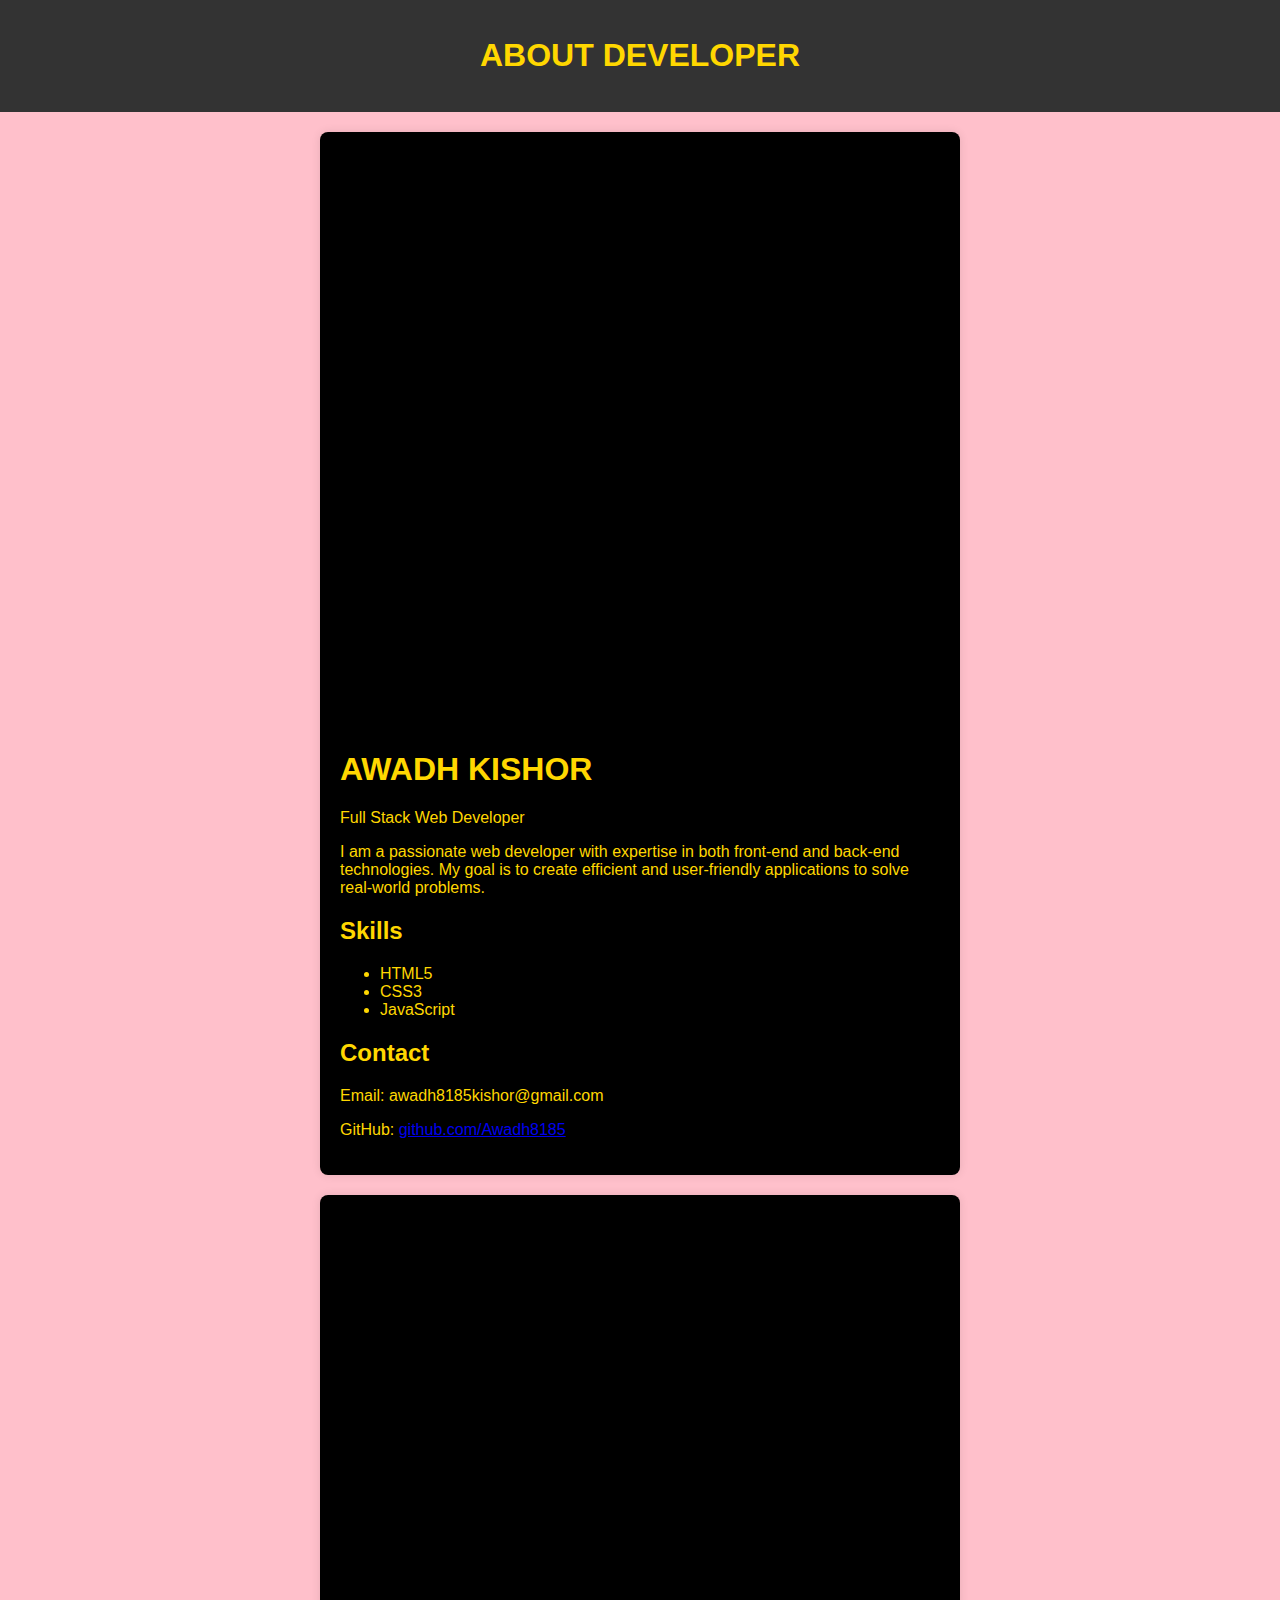
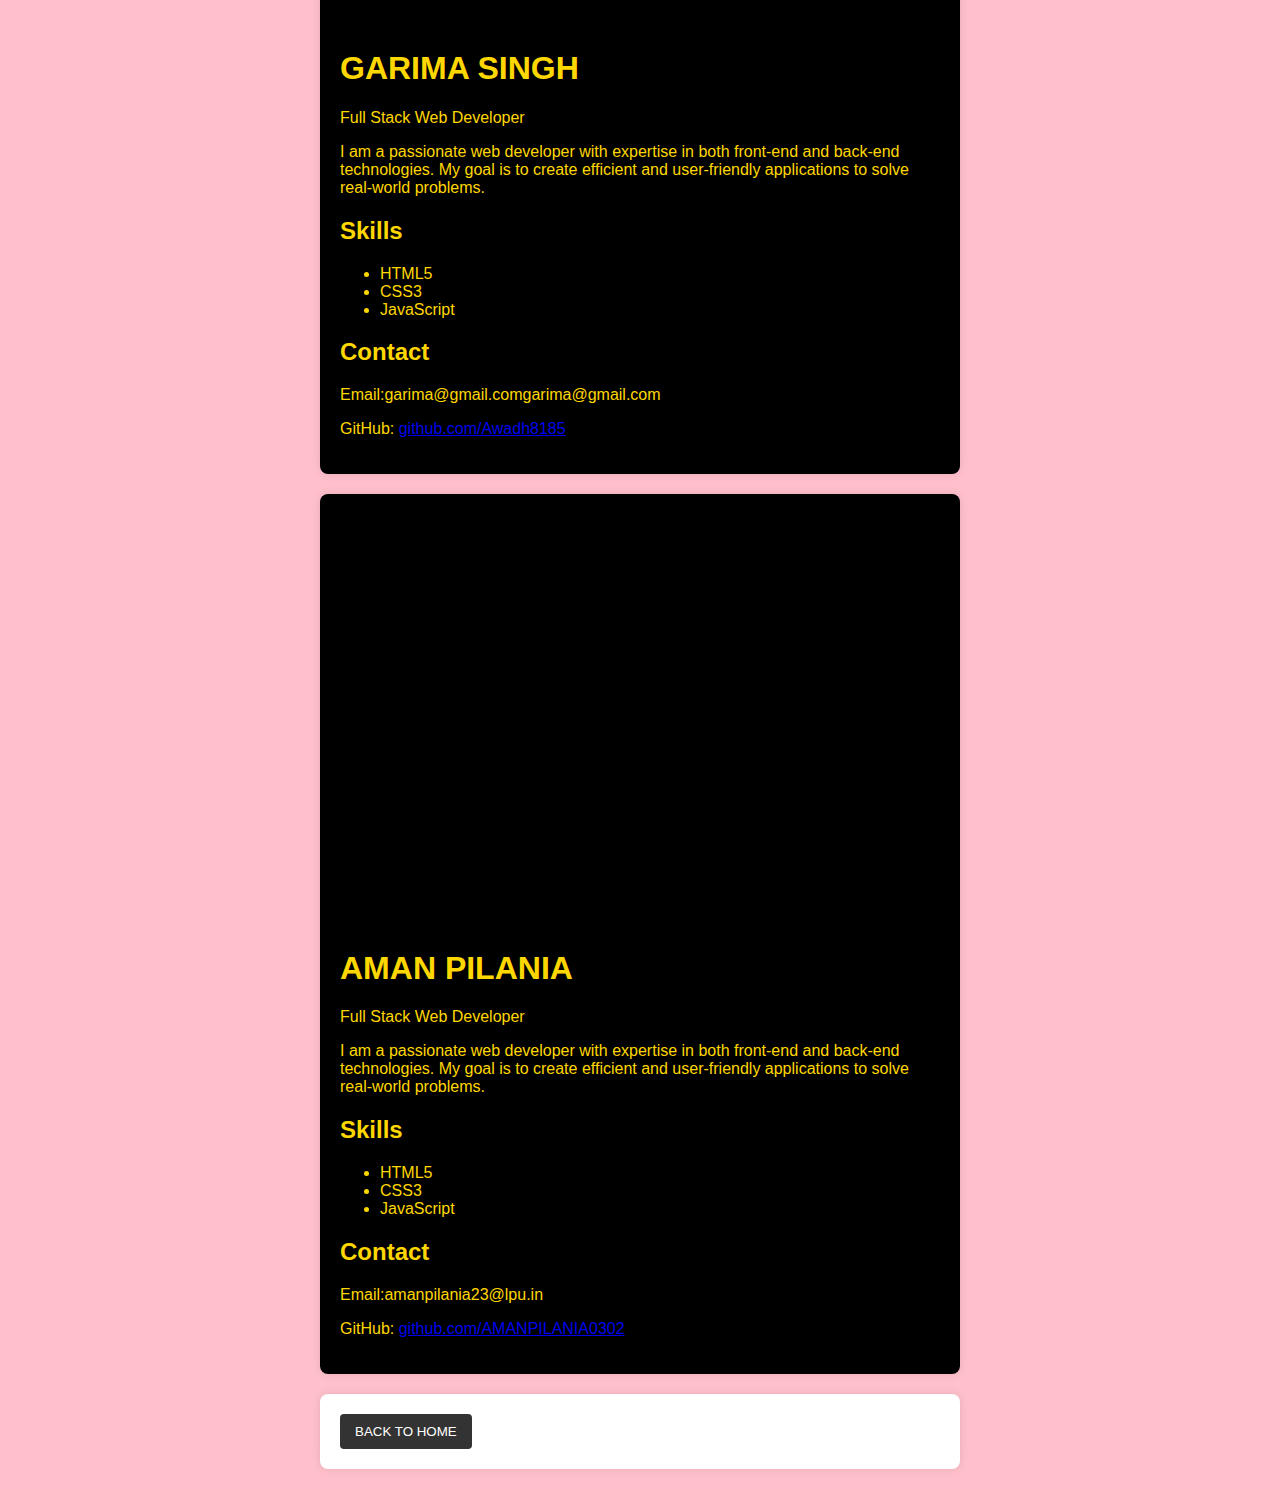
<file: aboutDEV.html>
<!DOCTYPE html>
<html lang="en">
<head>
  <meta charset="UTF-8">
  <meta name="viewport" content="width=device-width, initial-scale=1.0">
  <title>Developer Page</title>
  <style>
    body {
      font-family: Arial, sans-serif;
      margin: 0;
      padding: 0;
      background-color: pink;
    }

    header {
      background-color: #333;
      color: #fff;
      text-align: center;
      padding: 1em;
    }

    section {
      max-width: 600px;
      margin: 20px auto;
      background-color: #fff;
      padding: 20px;
      box-shadow: 0 0 10px rgba(0, 0, 0, 0.1);
      border-radius: 8px;
      position: relative;
    }

    img {
      max-width: 100%;
      height: auto;
      border-radius: 50%;
      margin-top: 10px;
      opacity: 0; /* Set initial opacity to 0 for fade-in effect */
      animation: fadeIn 1.5s forwards; /* Animation name, duration, and fill-mode */
    }

    /* Keyframes for the fade-in animation */
    @keyframes fadeIn {
      from {
        opacity: 0;
      }
      to {
        opacity: 1;
      }
    }

    button {
      background-color: #333;
      color: #fff;
      padding: 10px 15px;
      border: none;
      border-radius: 4px;
      cursor: pointer;
    }

    button:hover {
      background-color: #555;
    }

    .back{
        background-color: black;
        COLOR:gold;
    }

    header{
        color:gold;
    }
  </style>
</head>
<body>

  <header>
    <h1>ABOUT DEVELOPER</h1>
  </header>

  <section class="back">
    <img src="./assets/Image/awadh.jpg" alt="Developer Photo">

    <h1>AWADH KISHOR</h1>
    <p>Full Stack Web Developer</p>
    <p>
      I am a passionate web developer with expertise in both front-end and back-end technologies.
      My goal is to create efficient and user-friendly applications to solve real-world problems.
    </p>
    <h2>Skills</h2>
    <ul>
      <li>HTML5</li>
      <li>CSS3</li>
      <li>JavaScript</li>
    </ul>
    <h2>Contact</h2>
    <p>Email: awadh8185kishor@gmail.com</p>
    <p>GitHub: <a href="https://github.com/Awadh8185" target="_blank">github.com/Awadh8185</a></p>
     </section>



     <section class="back">
        <img src="./assets/Image/garima.jpeg" alt="Developer Photo">
    
        <h1>GARIMA SINGH</h1>
        <p>Full Stack Web Developer</p>
        <p>
          I am a passionate web developer with expertise in both front-end and back-end technologies.
          My goal is to create efficient and user-friendly applications to solve real-world problems.
        </p>
        <h2>Skills</h2>
        <ul>
          <li>HTML5</li>
          <li>CSS3</li>
          <li>JavaScript</li>
        </ul>
        <h2>Contact</h2>
        <p>Email:garima@gmail.com</a>garima@gmail.com</p>
        <p>GitHub: <a href="https://github.com/Awadh8185" target="_blank">github.com/Awadh8185</a></p>
         </section>



         <section class="back">
            <img src="./assets/Image/aman.jpeg" alt="Developer Photo">
        
            <h1>AMAN PILANIA</h1>
            <p>Full Stack Web Developer</p>
            <p>
              I am a passionate web developer with expertise in both front-end and back-end technologies.
              My goal is to create efficient and user-friendly applications to solve real-world problems.
            </p>
            <h2>Skills</h2>
            <ul>
              <li>HTML5</li>
              <li>CSS3</li>
              <li>JavaScript</li>
            </ul>
            <h2>Contact</h2>
            <p>Email:amanpilania23@lpu.in</p>
            <p>GitHub: <a href="https://github.com/AMANPILANIA0302" target="_blank">github.com/AMANPILANIA0302</a></p>
             </section>
    <section>
    <!-- Back to HOME button -->
    <button onclick="goToGoogle()">BACK TO HOME</button>
  </section>

  <script>
    function goToGoogle() {
      window.location.href = 'index.html';
    }
  </script>

</body>
</html>
</file>
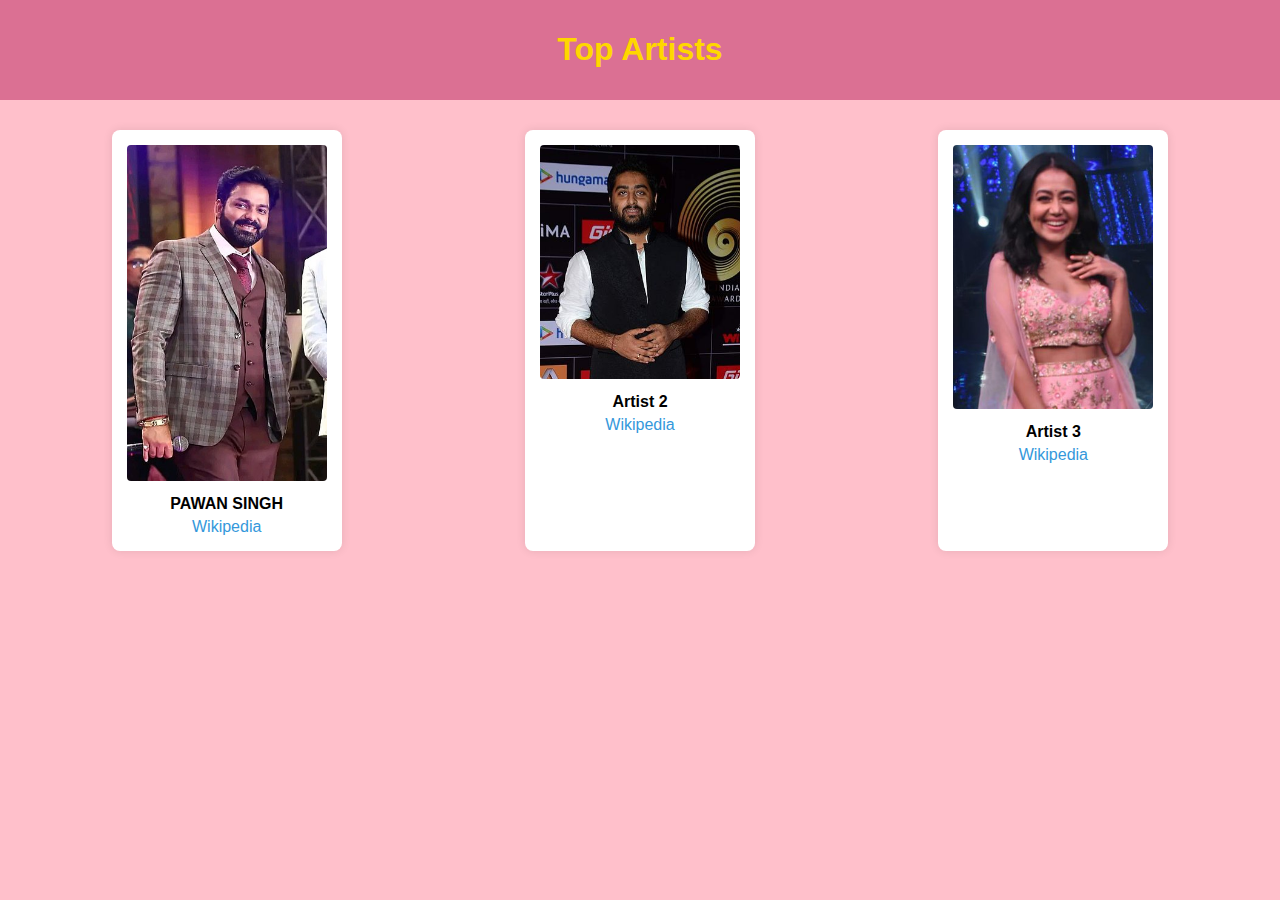
<file: artist.html>
<!DOCTYPE html>
<html lang="en">
<head>
    <meta charset="UTF-8">
    <meta name="viewport" content="width=device-width, initial-scale=1.0">
    <title>Top Artists</title>
    <style>
        header {
    background-color:palevioletred;
    color:gold;
    text-align: center;
    padding: 10px;
}
        body {
    font-family: Arial, sans-serif;
    margin: 0;
    padding: 0;
    background-color:pink;

}

#topArtists {
    display: flex;
    flex-wrap: wrap;
    justify-content: space-around;
    padding: 20px;
}

.artistCard {
    width: 200px;
    margin: 10px;
    padding: 15px;
    background-color: #fff;
    border-radius: 8px;
    box-shadow: 0 0 10px rgba(0, 0, 0, 0.1);
}

.artistImage {
    width: 100%;
    border-radius: 4px;
}

.artistName {
    margin-top: 10px;
    font-weight: bold;
    text-align: center;
}

.artistLink {
    text-align: center;
    margin-top: 5px;
}

.artistLink a {
    text-decoration: none;
    color: #3498db;
}

.artistLink a:hover {
    text-decoration: underline;
}

    </style>
</head>
<body>
    <header>
        <h1>Top Artists</h1>
    </header>
<div id="topArtists"></div>

<script>
    document.addEventListener("DOMContentLoaded", function() {
    // Dummy data for demonstration
    const topArtistsData = [
        { name: "PAWAN SINGH", image:"./assets/Image/pawan.jpg", wikipedia:"https://en.wikipedia.org/wiki/Pawan_Singh" },
        { name: "Artist 2", image: "./assets/Image/arjit.jpg", wikipedia: "https://en.wikipedia.org/wiki/Arijit_Singh" },
        { name: "Artist 3", image: "./assets/Image/neha.jpg", wikipedia: "https://en.wikipedia.org/wiki/Neha_Kakkar" },
        // Add more artists as needed
    ];

    const topArtistsContainer = document.getElementById("topArtists");

    // Populate the top artists container with artist cards
    topArtistsData.forEach(artist => {
        const artistCard = document.createElement("div");
        artistCard.className = "artistCard";

        const artistImage = document.createElement("img");
        artistImage.className = "artistImage";
        artistImage.src = artist.image;
        artistImage.alt = `${artist.name} Image`;

        const artistName = document.createElement("div");
        artistName.className = "artistName";
        artistName.textContent = artist.name;

        const artistLink = document.createElement("div");
        artistLink.className = "artistLink";
        const link = document.createElement("a");
        link.href = artist.wikipedia;
        link.target = "_blank";
        link.textContent = "Wikipedia";
        artistLink.appendChild(link);

        artistCard.appendChild(artistImage);
        artistCard.appendChild(artistName);
        artistCard.appendChild(artistLink);

        topArtistsContainer.appendChild(artistCard);
    });
});

</script>
</body>
</html>
</file>
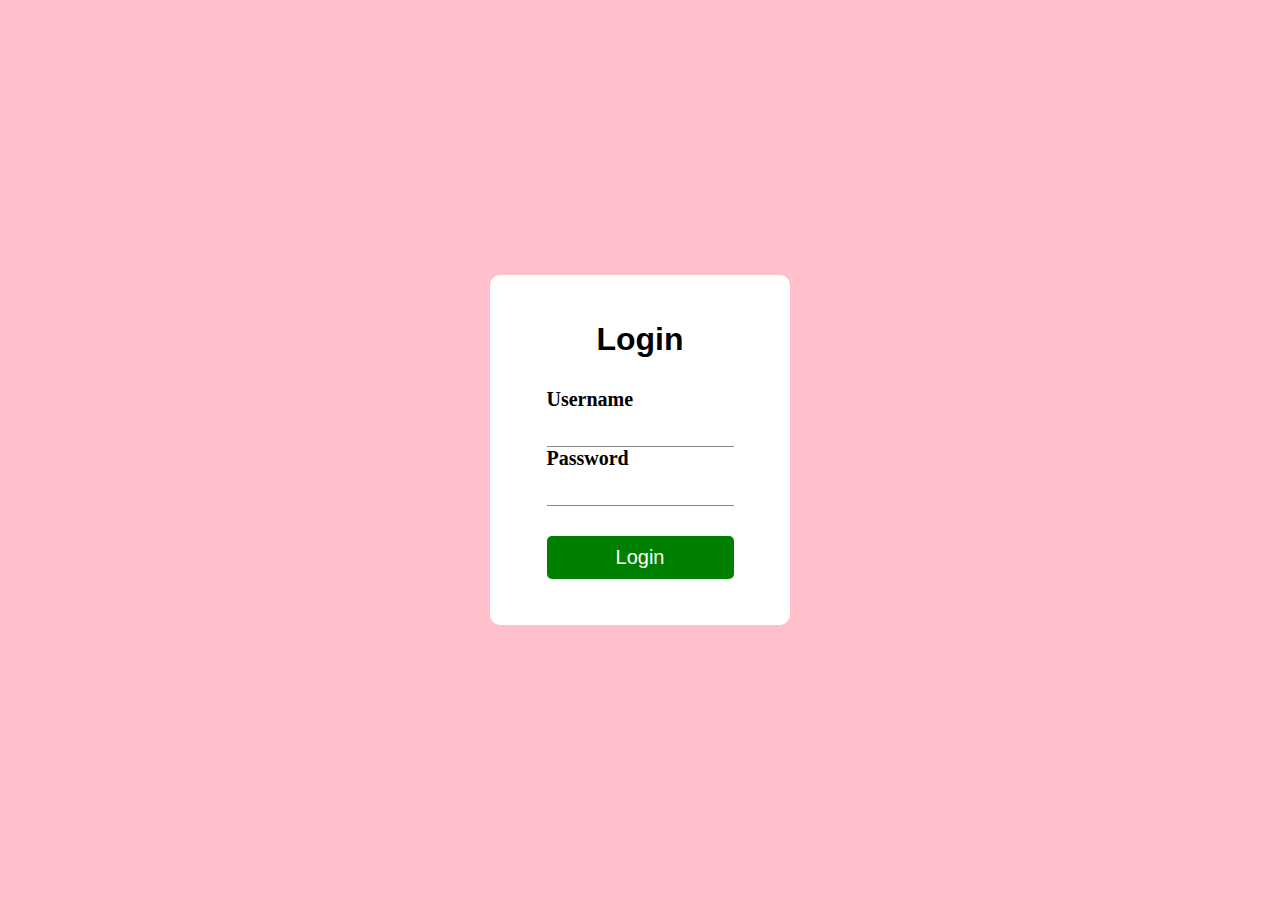
<file: login.html>
<!DOCTYPE html>
<html lang="en">
  <head>
    <meta charset="UTF-8" />
    <meta http-equiv="X-UA-Compatible" content="IE=edge" />
    <meta name="viewport" content="width=device-width, initial-scale=1.0" />
    <style>
        *{
    margin: 0;
    padding: 0;
    box-sizing: border-box;
}

body{
    background-color:pink;
    display: grid;
    place-items: center;
    height: 100vh;
}

.container{
    display: flex;
    flex-direction: column;
    align-items: center;
    justify-content: center;
    height: 350px;
    width: 300px;
    background-color: #fff;
    border-radius: 10px;
    padding: 20px;
}

h1{
    font-family: Arial, Helvetica, sans-serif;
    padding-bottom: 30px;
}

p{
    text-align: center;
}

form{
    display: flex;
    flex-direction: column;
}

label{
    font-size: 20px;
    font-weight: bold;
}

input{
    padding: 5px;
    border: none;
    border-bottom: 1px solid rgb(137, 137, 137);
    margin-top: 10px;
    outline: none;
}

.login-btn{
    border: none;
    background-color: green;
    color: #fff;
    font-size: 20px;
    padding: 10px;
    cursor: pointer;
    border-radius: 5px;
    margin-top: 30px;
}
    </style>
    <title>Document</title>
  </head>
  <body>
    <div class="container">
      <h1>Login</h1>
      <form>
        <label for="username">Username</label>
        <input type="text" name="username" />
        <label for="password">Password</label>
        <input type="password" name="password" />
        <input type="submit" class="login-btn" value="Login" />
      </form>
    </div>
    <script>
        const form = document.querySelector("form")

form.addEventListener("submit",(e)=>{
    e.preventDefault()

    const username = form.username.value
    const password = form.password.value

    const authenticated = authentication(username,password)

    if(authenticated){
        window.location.href = "index.html"
    }else{
        alert("wrong")
    }
})

// function for checking username and password

function authentication(username,password){
    if(username === "awadh" && password === "123456"){
        return true
    }else{
        return false
    }
}
    </script>
  </body>
</html>
</file>
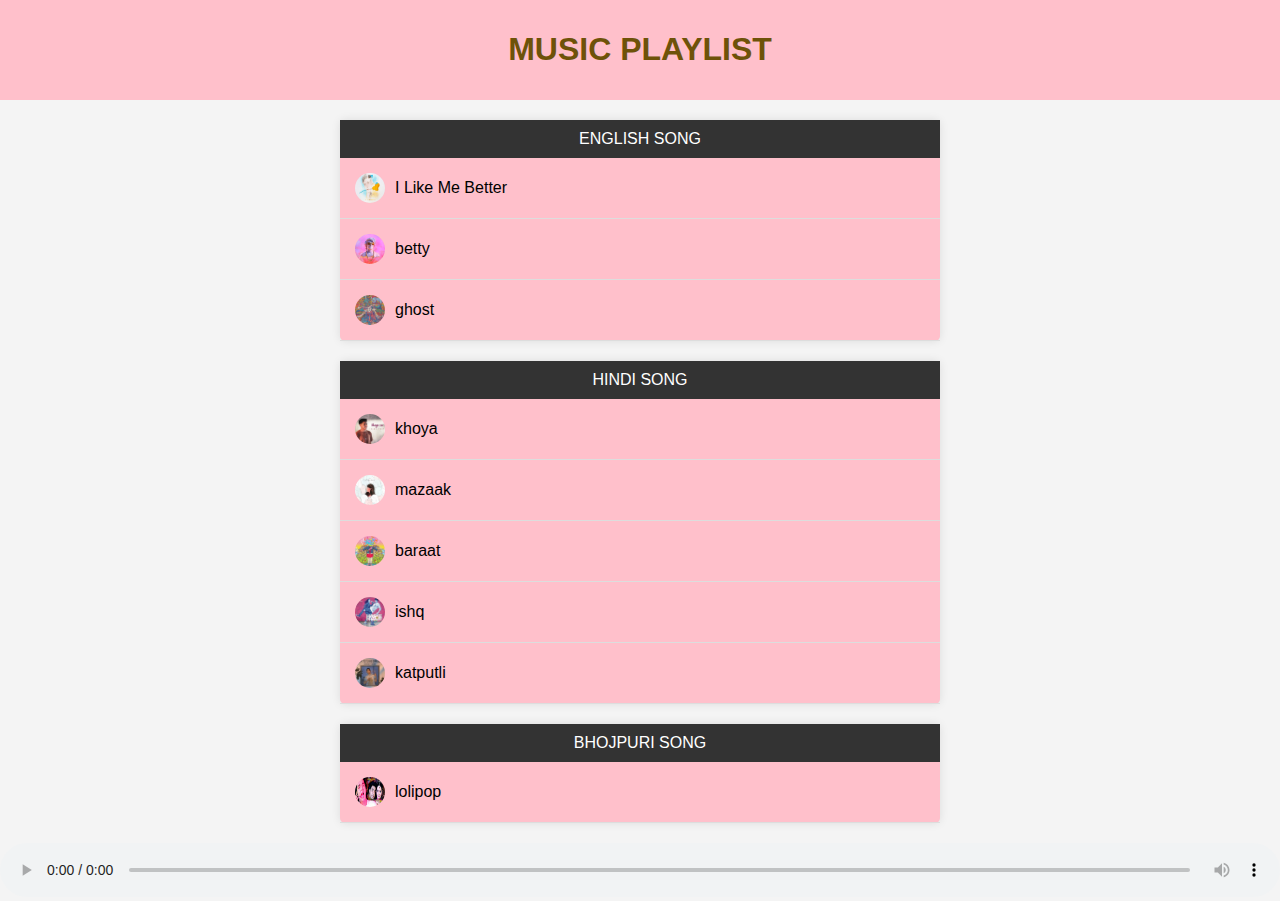
<file: playlist.html>
<!DOCTYPE html>
<html lang="en">
<head>
    <meta charset="UTF-8">
    <meta name="viewport" content="width=device-width, initial-scale=1.0">
    <title>Music Playlist</title>
    <style>
        body {
            font-family: 'Arial', sans-serif;
            margin: 0;
            padding: 0;
            background-color: #f4f4f4;
        }

        header {
            background-color:pink;
            color: rgb(110, 82, 9);
            padding: 10px;
            text-align: center;
        }

        .singer-section {
            max-width: 600px;
            margin: 20px auto;
            background-color: pink;
            border-radius: 5px;
            box-shadow: 0 0 10px rgba(0, 0, 0, 0.1);
        }

        .singer-name {
            background-color: #333;
            color: #fff;
            padding: 10px;
            text-align: center;
        }

        .playlist {
            list-style: none;
            padding: 0;
            margin: 0;
        }

        .playlist-item {
            padding: 15px;
            border-bottom: 1px solid #ddd;
            cursor: pointer;
            display: flex;
            align-items: center;
        }

        .playlist-item img {
            border-radius: 50%;
            margin-right: 10px;
        }

        .playlist-item:hover {
            background-color: #f9f9f9;
        }

        audio {
            width: 100%;
            outline: none;
        }

        .currently-playing {
            background-color:red;
            color: #fff;
        }
    </style>
</head>
<body>
    <header>
        <h1>MUSIC PLAYLIST</h1>
    </header>

    <div class="singer-section">
        <div class="singer-name">ENGLISH SONG</div>
        <ul class="playlist">
            <li class="playlist-item" data-src="./assets/Songs/I Like Me Better - Lauv.mp3">
                <img src="./assets/Image/ilikemebetter.png" alt="Jane Song 1" width="30" height="30">
                I Like Me Better
            </li>
            <li class="playlist-item" data-src="./assets/Songs/betty.mp3">
                <img src="./assets/Image/betty.jpeg" alt="Jane Song 2" width="30" height="30">
                betty
            </li>
            <li class="playlist-item" data-src="./assets/Songs/ghost.mp3">
                <img src="./assets/Image/ghost.jpg" alt="Jane Song 2" width="30" height="30">
                ghost
            </li>
            
            <!-- Add more songs for John Singer -->
        </ul>
    </div>

    <div class="singer-section">
        <div class="singer-name">HINDI SONG</div>
        <ul class="playlist">
            <li class="playlist-item" data-src="./assets/Songs/khoya.mp3">
                <img src="./assets/Image/khoya.jpg" alt="Jane Song 1" width="30" height="30">
                khoya
            </li>
            <li class="playlist-item" data-src="./assets/Songs/mazaak.mp3">
                <img src="./assets/Image/mazaak.jpg" alt="Jane Song 2" width="30" height="30">
                mazaak
            </li>
            <li class="playlist-item" data-src="./assets/Songs/baraat.mp3">
                <img src="./assets/Image/baraat.jpeg" alt="Jane Song 2" width="30" height="30">
                baraat
            </li>
            <li class="playlist-item" data-src="./assets/Songs/ishq.mp3">
                <img src="./assets/Image/ishq.jpg" alt="Jane Song 2" width="30" height="30">
                ishq
            </li>
            <li class="playlist-item" data-src="./assets/Songs/katputli.mp3">
                <img src="./assets/Image/katputli.jpg" alt="Jane Song 2" width="30" height="30">
                katputli
            </li>
            
        </ul>
    </div>

    <div class="singer-section">
        <div class="singer-name">BHOJPURI SONG</div>
        <ul class="playlist">
            <li class="playlist-item" data-srC="./assets/Songs/lolipop.mp3">
                <img src="./assets/Image/1.jpg" alt="John Song 1" width="30" height="30">
                lolipop
            </li>
            <!-- Add more songs for Jane Singer -->
        </ul>
    </div>

    

    <audio controls id="audioPlayer">
        Your browser does not support the audio element.
    </audio>

    <script>
        document.addEventListener("DOMContentLoaded", function () {
            const playlistItems = document.querySelectorAll(".playlist-item");
            const audioPlayer = document.getElementById("audioPlayer");

            playlistItems.forEach(function (item) {
                item.addEventListener("click", function () {
                    audioPlayer.src = item.getAttribute("data-src");
                    playlistItems.forEach(function (li) {
                        li.classList.remove("currently-playing");
                    });
                    item.classList.add("currently-playing");
                    audioPlayer.play();
                });
            });
        });
    </script>
</body>
</html>
</file>
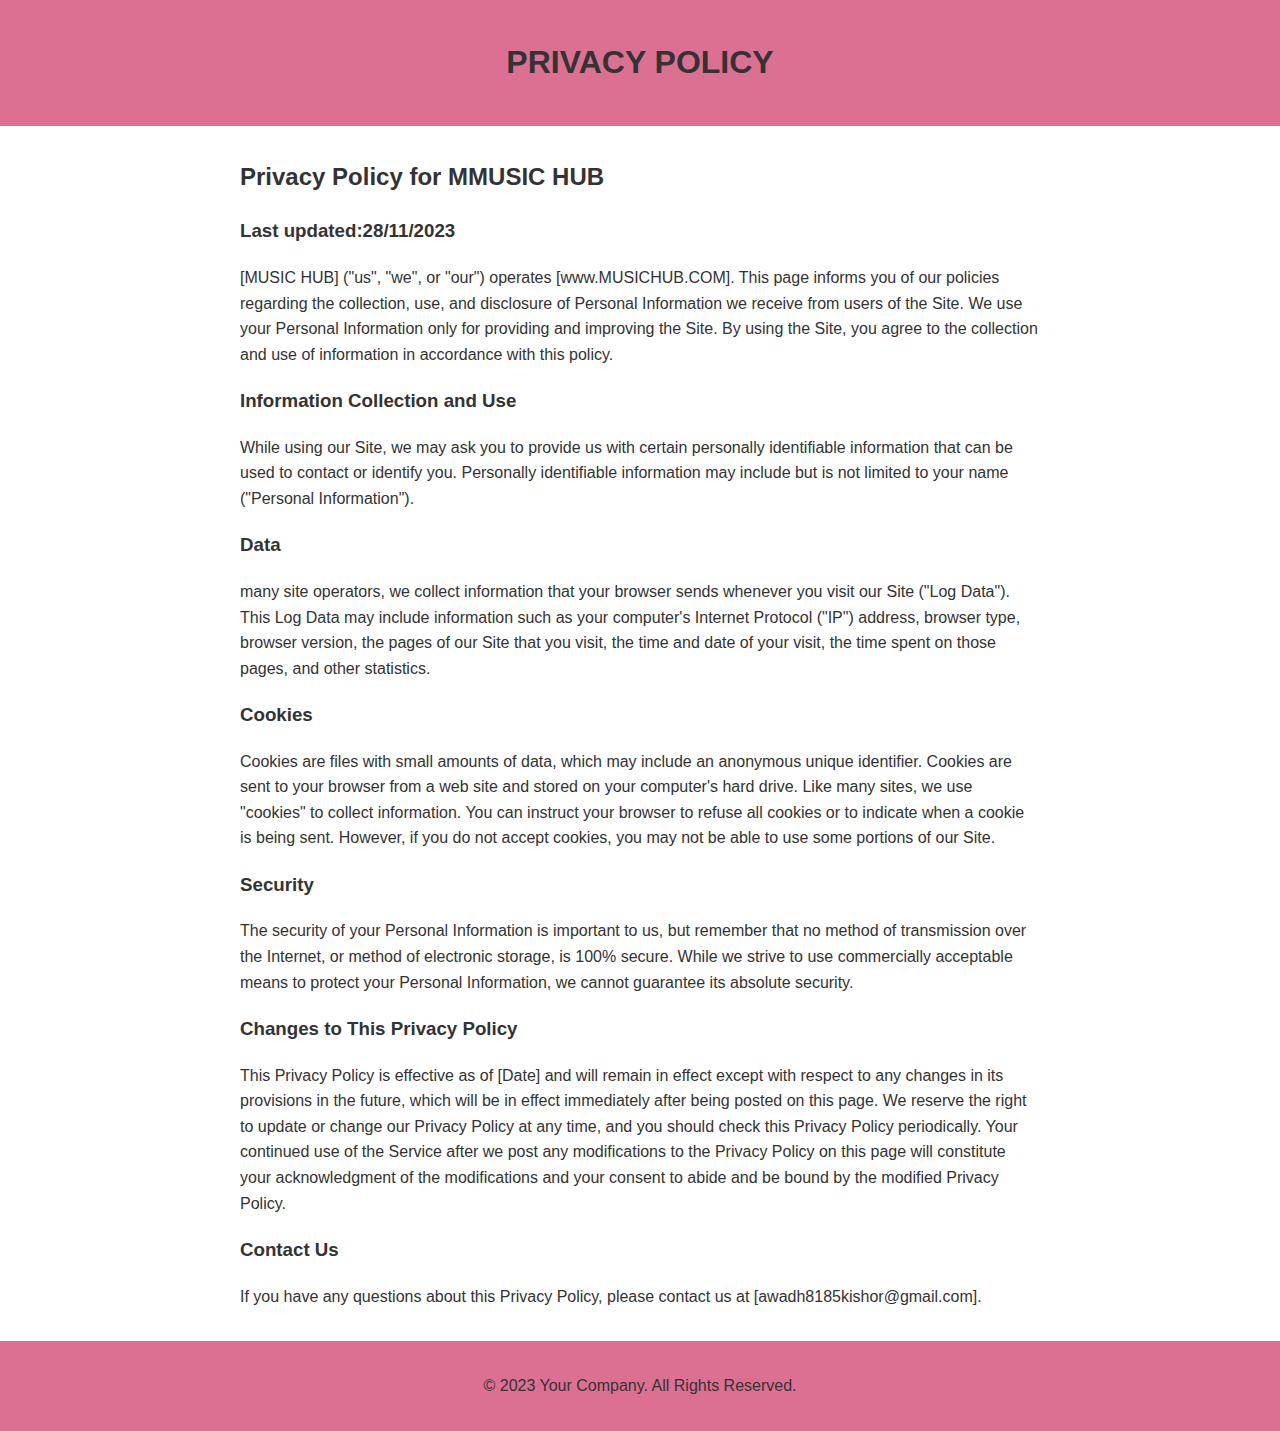
<file: privacy.html>
<!DOCTYPE html>
<html lang="en">
<head>
    <meta charset="UTF-8">
    <meta name="viewport" content="width=device-width, initial-scale=1.0">
    <style>
        body {
    font-family: 'Arial', sans-serif;
    line-height: 1.6;
    margin: 0;
    padding: 0;
}

header, footer {
    background-color: palevioletred;
    color: gold;
    text-align: center;
    padding: 1em;
}

main {
    max-width: 800px;
    margin: 2em auto;
    padding: 0 1em;
}

section {
    margin-bottom: 2em;
}

h1, h2, h3, p {
    color: #333;
}

    </style>
    <title>Privacy Policy</title>
</head>
<body>
    <header>
        <h1>PRIVACY POLICY</h1>
    </header>
    <main>
        <section>
            <h2>Privacy Policy for MMUSIC HUB</h2>

<h3>Last updated:28/11/2023</h3>

<P>[MUSIC HUB] ("us", "we", or "our") operates [www.MUSICHUB.COM]. This page informs you of our policies regarding the collection, use, and disclosure of Personal Information we receive from users of the Site.

We use your Personal Information only for providing and improving the Site. By using the Site, you agree to the collection and use of information in accordance with this policy.</P>

<h3>Information Collection and Use</h3>

<p>While using our Site, we may ask you to provide us with certain personally identifiable information that can be used to contact or identify you. Personally identifiable information may include but is not limited to your name ("Personal Information").</p>

<h3> Data</h3>

<p> many site operators, we collect information that your browser sends whenever you visit our Site ("Log Data"). This Log Data may include information such as your computer's Internet Protocol ("IP") address, browser type, browser version, the pages of our Site that you visit, the time and date of your visit, the time spent on those pages, and other statistics.</p>

<h3>Cookies</h3>

<p>Cookies are files with small amounts of data, which may include an anonymous unique identifier. Cookies are sent to your browser from a web site and stored on your computer's hard drive.

Like many sites, we use "cookies" to collect information. You can instruct your browser to refuse all cookies or to indicate when a cookie is being sent. However, if you do not accept cookies, you may not be able to use some portions of our Site.</p>

<h3>Security</h3>

<p>The security of your Personal Information is important to us, but remember that no method of transmission over the Internet, or method of electronic storage, is 100% secure. While we strive to use commercially acceptable means to protect your Personal Information, we cannot guarantee its absolute security.</p>

<h3>Changes to This Privacy Policy</h3>

<p>This Privacy Policy is effective as of [Date] and will remain in effect except with respect to any changes in its provisions in the future, which will be in effect immediately after being posted on this page.

We reserve the right to update or change our Privacy Policy at any time, and you should check this Privacy Policy periodically. Your continued use of the Service after we post any modifications to the Privacy Policy on this page will constitute your acknowledgment of the modifications and your consent to abide and be bound by the modified Privacy Policy.</p>

<h3>Contact Us</h3>

<p>If you have any questions about this Privacy Policy, please contact us at [awadh8185kishor@gmail.com].</p>
        </section>


    </main>
    <footer>
        <p>&copy; 2023 Your Company. All Rights Reserved.</p>
    </footer>
</body>
</html>
</file>
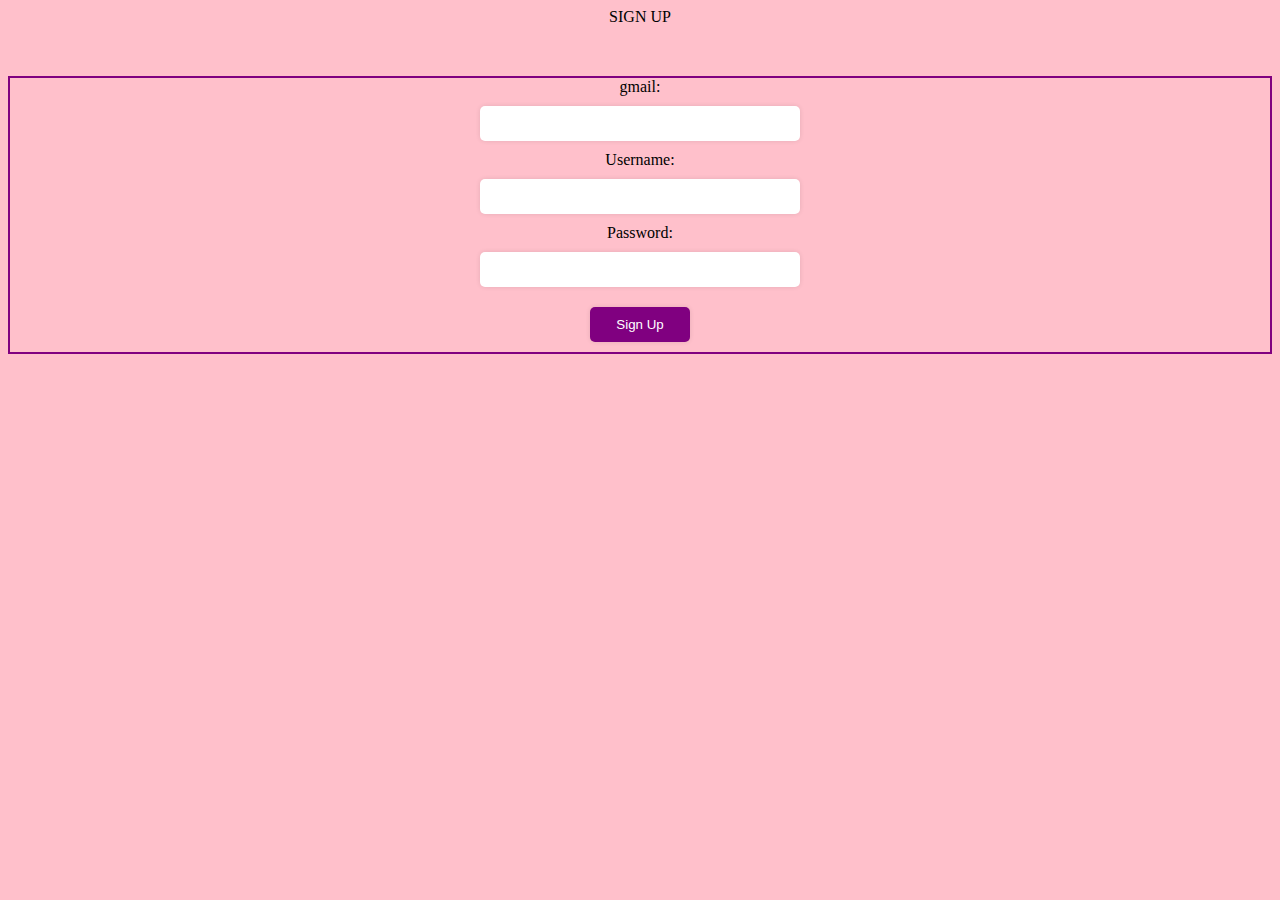
<file: signup.html>
<!DOCTYPE html>
<html>
<head>
	<title>Sign Up Page</title>
	<style>
        body{
            background-color:pink;
            text-align: center;
        }
		form {
			display: flex;
			flex-direction: column;
			align-items: center;
			margin-top: 50px;
            border:2px solid purple;

		}
		input[type="text"], input[type="password"] {
			padding: 10px;
			margin: 10px;
			border-radius: 5px;
			border: none;
			box-shadow: 0 0 5px rgba(0, 0, 0, 0.1);
			width: 300px;
		}
		input[type="submit"] {
			padding: 10px;
			margin: 10px;
			border-radius: 5px;
			border: none;
			box-shadow: 0 0 5px rgba(0, 0, 0, 0.1);
			width: 100px;
			background-color:purple;
			color: white;
			cursor: pointer;
		}
		input[type="submit"]:hover {
			background-color: #3e8e41;
		}
	</style>
</head>
<body>
<h>SIGN UP</h>
	<form action="index.html" method="post">
        <label for="username">gmail:</label>
		<input type="text" id="username" name="username" required>
		<label for="username">Username:</label>
		<input type="text" id="username" name="username" required>
		<label for="password">Password:</label>
		<input type="password" id="password" name="password" required>
		<input type="submit" value="Sign Up">
	</form>
</body>
</html>
</file>
